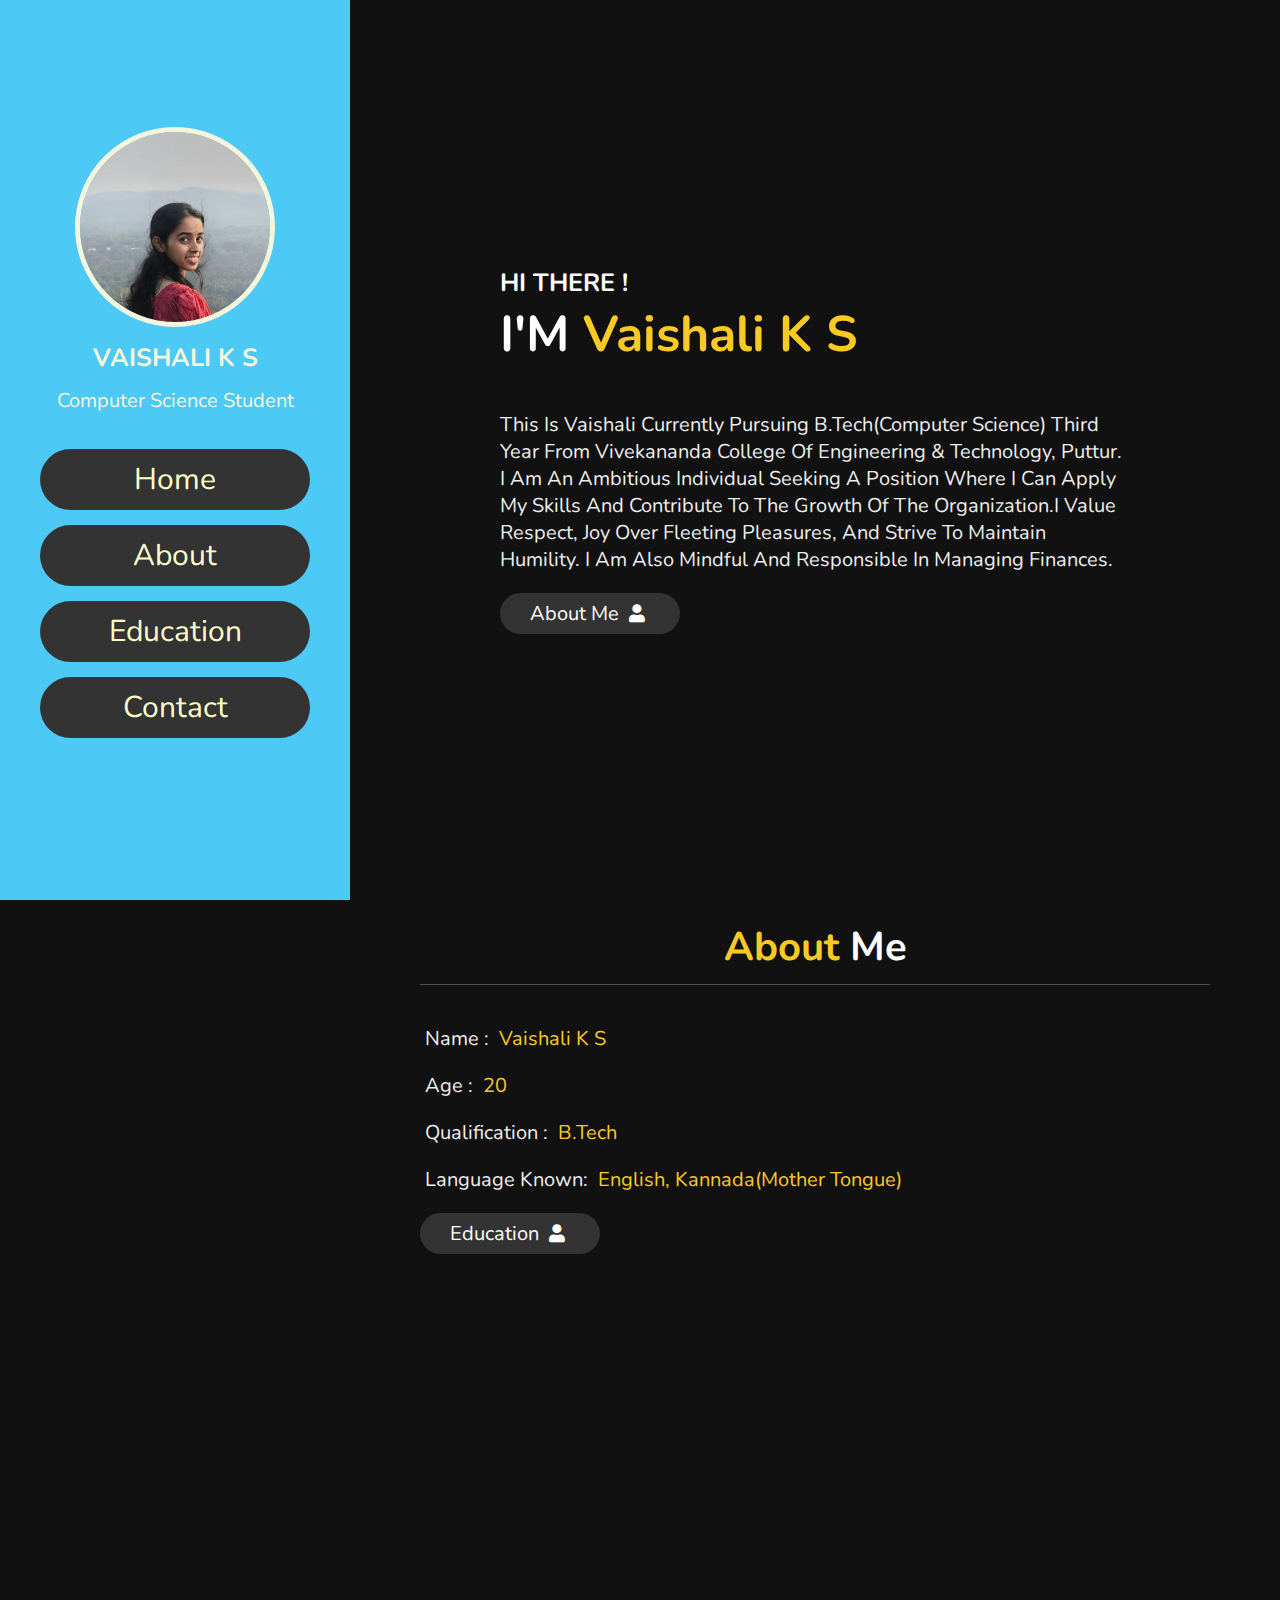
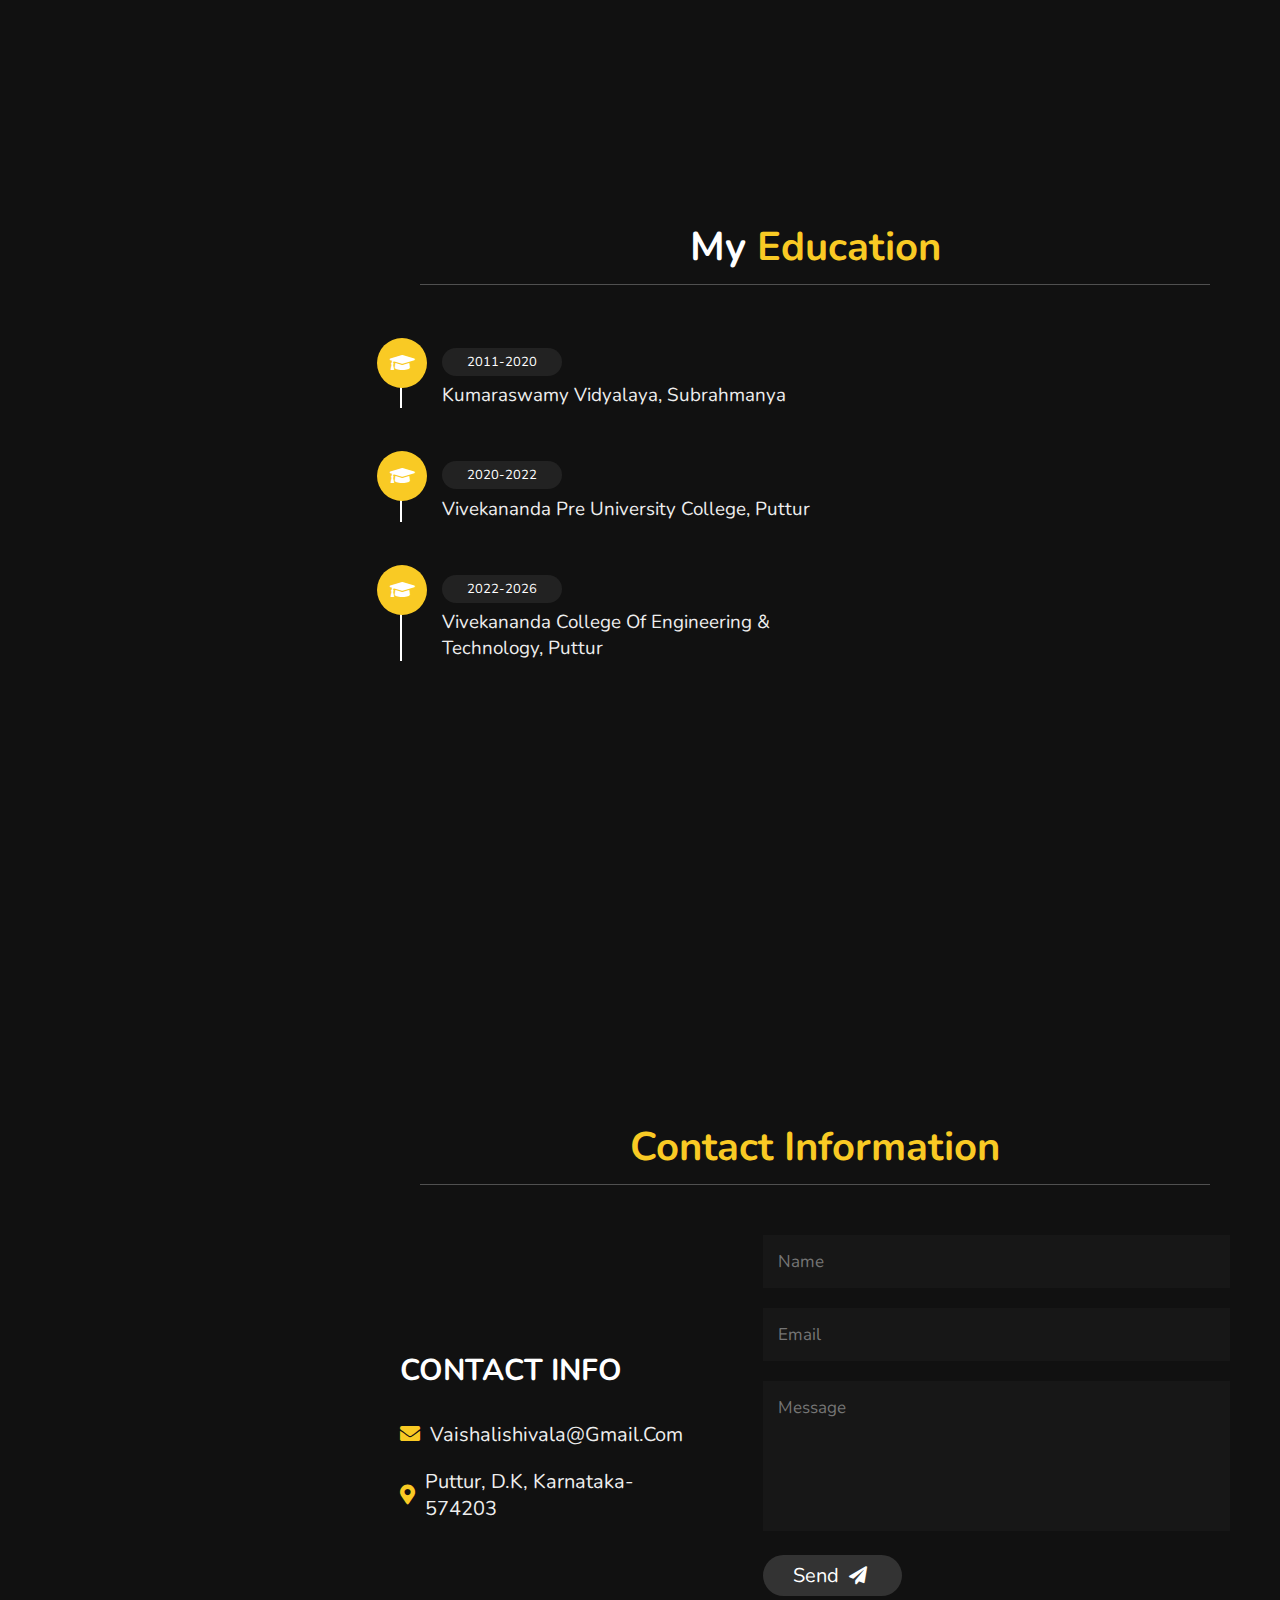
<file: index.html>
<!DOCTYPE html>
<html lang="en">
<head>
    <meta charset="UTF-8">
    <meta name="viewport" content="width=device-width, initial-scale=1.0">
    <title>personal portfolio website design</title>
    <link rel="stylesheet" href="https://cdnjs.cloudflare.com/ajax/libs/font-awesome/5.15.2/css/all.min.css">
    <link rel="stylesheet" href="style.css">

</head>
<body>
    
<header>

    <div class="user">
        <img src="picture.jpg" alt="">
        <h3 class="name">VAISHALI K S</h3>
        <p class="post">Computer Science Student</p>
    </div>

    <nav class="navbar">
        <ul>
            <li><a href="#home">Home</a></li>
            <li><a href="#about">About</a></li>
            <li><a href="#education">Education</a></li>
            <li><a href="#contact">Contact</a></li>
        </ul>
    </nav>

</header>

<div id="menu" class="fas fa-bars"></div>

<section class="home" id="home">

    <h3>HI THERE !</h3>
    <h1>I'M <span>Vaishali K S</span></h1>
    <p>This is Vaishali currently pursuing B.Tech(Computer Science) Third year from Vivekananda College of Engineering & Technology, Puttur.
I am an ambitious individual seeking a position where I can apply my skills and contribute to the growth of the organization.I value respect, joy over fleeting pleasures, and strive to maintain humility. I am also mindful and responsible in managing finances.
                
    </p>
    <a href="#about"><button class="btn">about me <i class="fas fa-user"></i></button></a>

</section>
<section class="about" id="about">

<h1 class="heading"> <span>about</span> me </h1>

<div class="row">

    <div class="info">
        <h3> <span> name : </span> Vaishali K S </h3>
        <h3> <span> age : </span> 20 </h3>
        <h3> <span> qualification : </span> B.Tech </h3>
        <h3> <span> language Known: </span> English, Kannada(Mother Tongue) </h3>
        <a href="#education"><button class="btn">education <i class="fas fa-user"></i></button></a>
    </div>

</div>

</section>
<section class="education" id="education">

<h1 class="heading"> my <span>education</span> </h1>

<div class="box-container">
<div class="neww">
    <div class="box">
        <i class="fas fa-graduation-cap"></i>
        <span>2011-2020</span> 
        <p>Kumaraswamy Vidyalaya, Subrahmanya </p>
    </div>

    <div class="box">
        <i class="fas fa-graduation-cap"></i>
        <span>2020-2022</span>
        <p>Vivekananda Pre University College, Puttur</p>
    </div>

    <div class="box">
        <i class="fas fa-graduation-cap"></i>
        <span>2022-2026</span>
        <p>Vivekananda College of Engineering & Technology, Puttur</p>
    </div>

    <div class="box">
    </div>

</div>

</section>
<section class="contact" id="contact">

<h1 class="heading"> <span>contact information</span></h1>

<div class="row">

    <div class="content">

        <h3 class="title">contact info</h3>

        <div class="info">
            <h3> <i class="fas fa-envelope"></i> vaishalishivala@gmail.com </h3>
            <h3> <i class="fas fa-map-marker-alt"></i> Puttur, D.K, Karnataka-574203 </h3>
        </div>

    </div>

    <form action="">
        <input type="text" placeholder="name" class="box">
        <input type="email" placeholder="email" class="box">
        <textarea name="" id="" cols="30" rows="10" class="box message" placeholder="message"></textarea>
        <button type="submit" class="btn"> send <i class="fas fa-paper-plane"></i> </button>
    </form>
</div>
</section>

</body>
</html>
</file>
<file: style.css>
@import url('https://fonts.googleapis.com/css2?family=Nunito:wght@200;300;400;600&display=swap');

:root{
    --yellow:#f9ca24;
}

*{
    font-family: 'Nunito', sans-serif;
    margin:0; padding:0;
    box-sizing: border-box;
    text-decoration: none;
    outline: none; border:none;
    text-transform: capitalize;
    transition: all .2s linear;
}

*::selection{
    background:var(--yellow);
    color:#333;
}

html{
    font-size: 62.5%;
    overflow-x: hidden;
}

html::-webkit-scrollbar{
    width:1.4rem;
}

html::-webkit-scrollbar-track{
    background:rgb(244, 235, 235);
}

html::-webkit-scrollbar-thumb{
    background:var(--yellow);
}

body{
    background:#111;
    overflow-x: hidden;
    padding-left: 35rem;
}

section{
    min-height: 100vh;
    padding:1rem;
}

.btn{
    padding:.7rem 3rem;
    background:#333;
    color:#fff;
    cursor: pointer;
    margin-top: 1rem;
    font-size: 2rem;
    border-radius: 5rem;
}

.btn i{
    padding:0 .5rem;
    font-size: 1.8rem;
}

.btn:hover{
    background:var(--yellow);
}

.heading{
    text-align: center;
    margin:0 6rem;
    font-size: 4rem;
    padding:1rem;
    border-bottom: .1rem solid #fff4;
    color:#fff;
}

.heading span{
    color:var(--yellow);
}

header{
    position: fixed;
    top:0; left:0;
    z-index: 1000;
    height:100%;
    width:35rem;
    background:#4dc9f6;
    display: flex;
    align-items: center;
    justify-content: center;
    flex-flow: column;
    text-align: center;
}

header .user img{
    height:20rem;
    width:20rem;
    border-radius: 50%;
    object-fit: cover;
    margin-bottom: 1rem;
    border:.5rem solid #f5f5dc ;
}

header .user .name{
    font-size: 2.5rem;
    color:#f5f5dc;
}

header .user .post{
    font-size: 2rem;
    color:#f5f5dc;
}

header .navbar{
    width:100%;
}

header .navbar ul{
    list-style: none;
    padding:2rem 4rem;
}


header .navbar ul li a{
    display: block;
    padding:1rem;
    margin:1.5rem 0;
    background:#333;
    color:rgb(255, 255, 200);
    font-size: 3rem;
    border-top-left-radius: 10rem;
    border-top-right-radius: 10rem;
    border-bottom-left-radius: 10rem;
    border-bottom-right-radius: 10rem;
}

header .navbar ul li a:hover{
    background-color: #d7f308;
}

#menu{
    position: fixed;
    top:4rem; right:2rem;
    background:rgba(129, 121, 121, 0.892);
    color:rgba(3, 237, 241, 0.896);
    cursor: pointer;
    font-size: 2.5rem;
    padding:1rem 1.5rem;
    z-index: 1000;
    display: none;
}

.home{
    display: flex;
    justify-content: center;
    flex-flow: column;
    padding:0 15rem;
}

.home h3{
    font-size: 2.5rem;
    color:#fff;
}

.home h1{
    font-size:5rem;
    color:#fff;
}

.home h1 span{
    color:var(--yellow);
}

.home p{
    font-size:2rem;
    color:#eee;
    padding: 1rem 0;
}

.about .row{
    display: flex;
    align-items: center;
    justify-content: center;
    flex-wrap: wrap;
    padding:1rem 0;
}

.about .row .info{
    flex:1 1 48rem;
    padding:2rem 1rem;
    padding-left: 6rem;
}

.about .row .info h3{
    font-size: 2rem;
    color:var(--yellow);
    padding:1rem 0;
    font-weight: normal;
}

.about .row .info h3 span{
    color:#eee;
    padding:0 .5rem;
}



.education .box-container{
    display: flex;
    align-items: center;
    /* justify-content: space-between; */
    flex-wrap: wrap;
    padding:1rem 0;
    padding-left: 3rem;
}

.education .box-container .box{
    width:27rem;
    margin:4rem 1rem;
    padding-left: 4rem;
    border-left: .2rem solid #fff;
    position: relative;
    margin-top: 20%;
}

.education .box-container .box span{
    font-size: 1.3rem;
    background:#222;
    color:#fff;
    border-radius: 5rem;
    padding:.5rem 2.5rem;
}

.education .box-container .box h3{
    font-size: 2rem;
    color:#fff;
    padding-top: 1.5rem;
}

.education .box-container .box p{
    font-size: 1.88rem;
    color:#eee;
    width: 40rem;
    /* padding: 1rem 0; */
}
p{
    margin-top: 5%;
}

.education .box-container .box i{
    position: absolute;
    top:-1.5rem; left:-2.5rem;
    height:5rem;
    width: 5rem;
    border-radius: 50%;
    line-height: 5rem;
    text-align: center;
    font-size: 2rem;
    color:#fff;
    background:var(--yellow);
}


.contact .row{
    display: flex;
    align-items: center;
    justify-content: center;
    flex-wrap: wrap;
}

.contact .row .content{
    flex:1 1 30rem;
    padding:4rem;
    padding-bottom: 0;
}

.contact .row form{
    flex:1 1 45rem;
    padding:2rem;
    margin:2rem;
    margin-bottom: 4rem;
}

.contact .row form .box{
    padding:1.5rem;
    margin:1rem 0;
    background:#3333;
    color:#fff;
    text-transform: none;
    font-size: 1.7rem;
    width:100%;
}

.contact .row form .box::placeholder{
    text-transform: capitalize;
}

.contact .row form .message{
    height: 15rem;
    resize: none;
}

.contact .row .content .title{
    text-transform: uppercase;
    color:#fff;
    font-size: 3rem;
    padding-bottom: 2rem;
}

.contact .row .content .info h3{
    display: flex;
    align-items: center;
    font-size: 2rem;
    color:#eee;
    padding:1rem 0;
    font-weight: normal;
}

.contact .row .content .info h3 i{
    padding-right: 1rem;
    color:var(--yellow);
}

.top{
    position: fixed;
    bottom:7.5rem; right: 2rem;
    z-index: 100;
    display: none;
}

/* media queries  */

@media (max-width:1200px){

    html{
        font-size: 55%;
    }

    .home{
        padding:1rem 4rem;
    }

}

@media (max-width:991px){

   header{
       left:-120%;
   }

   #menu{
       display: block;
   }

   header.toggle{
    left:0%;
   }

   body{
       padding:0;
   }

}

@media (max-width:768px){

    html{
        font-size: 50%;
    }
 
 }

@media (max-width:400px){

    header{
        width: 100vw;
    }

    .heading{
        margin:0 3rem;
    }

    .about .row .counter .box{
        width: 100%;
    }
 
    .education .box-container .box{
        width:100%;
    }

    .SKills .box-container .box{
        width:100%;
    }

    .contact .row form{
        margin:3rem 0;
    }

 }
</file>
